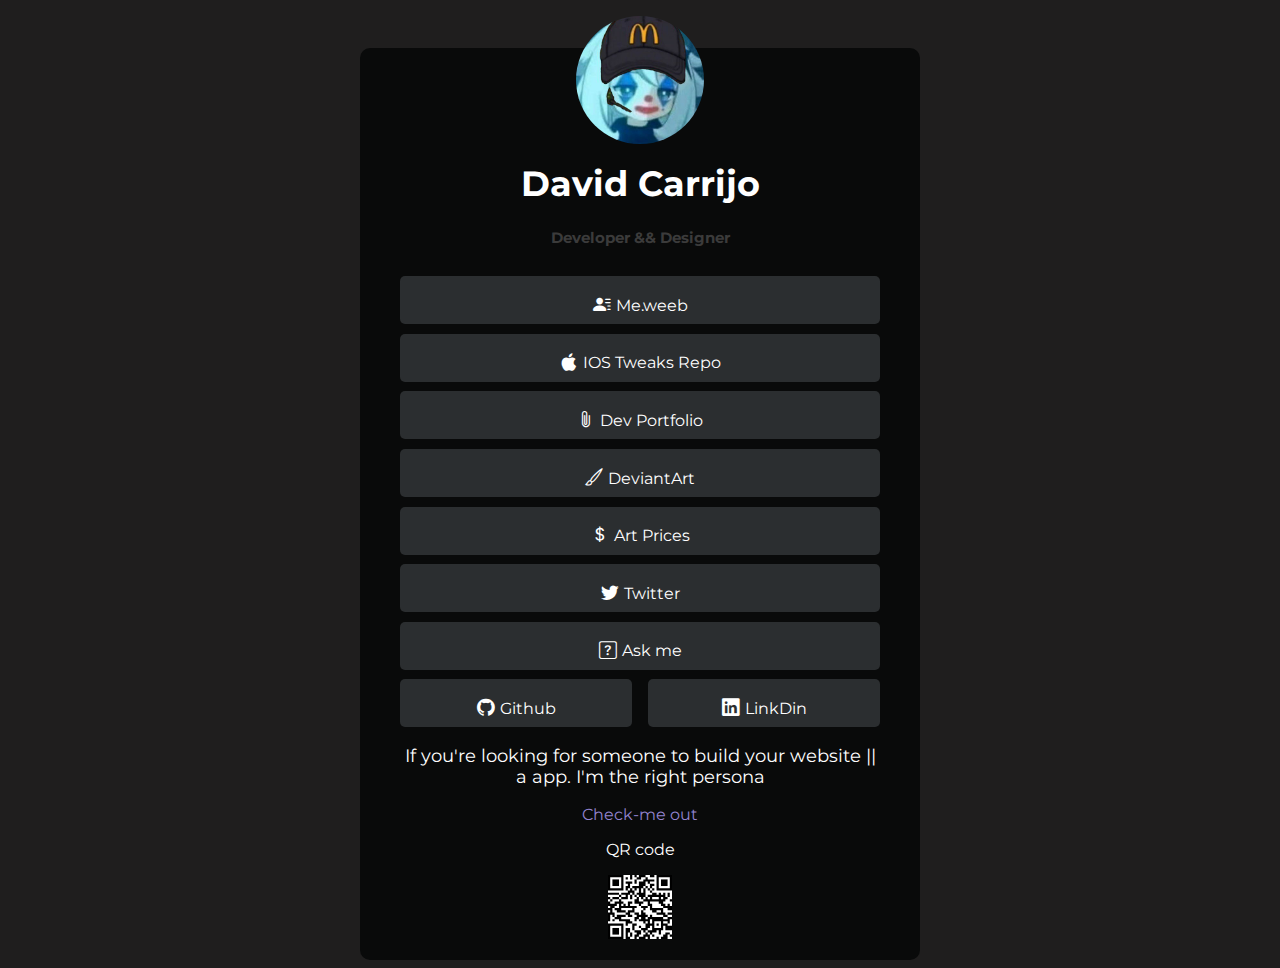
<file: index.html>
<!DOCTYPE html>
<html lang="en">
  <head>
    <meta charset="UTF-8" />

    <meta http-equiv="X-UA-Compatible" content="IE=edge" />
    <meta name="viewport" content="width=device-width, initial-scale=1.0" />
    <link
      rel="stylesheet"
      href="https://cdn.jsdelivr.net/npm/bootstrap-icons@1.8.3/font/bootstrap-icons.css"
    />
    <link rel="stylesheet" href="assets/style.css" />
    <link rel="stylesheet" href="assets/mobile.css" />
    <title>Treemew</title>
  </head>
  <body>
    <div class="main_container">
      <div class="img_container">
        <img src="./assets/img/palhaca.jpg" alt=" " class="main_img" />
      </div>
      <div class="tittle_main">
        <h1>David Carrijo</h1>
        <h5 class="subtitle">Developer && Designer</h5>
        <div class="second_container">
          <div class="sub_container">
            <p>
              <i class="bi bi-person-lines-fill"></i> </i>
              <a href="https://www.davecarrijo.me/"
                >Me.weeb</a
              >
            </p>
          </div>
          <div class="sub_container">
            <p>
              <i class="bi bi-apple" style="color: white"></i> </i>
              <a href="https://davecarrijo.github.io/"
                >IOS Tweaks Repo</a
              >
            </p>
          </div>
          <div class="sub_container">
            <p>
              <i class="bi bi-paperclip"> </i>
              <a href="https://davecarrijo.github.io/Data-Repo/"
                >Dev Portfolio</a
              >
            </p>
          </div>
          <div class="sub_container">
            <p>
              <i class="bi bi-brush"> </i
              ><a href="https://www.deviantart.com/waiolos">DeviantArt</a>
            </p>
          </div>
          <div class="sub_container">
            <p>
              <i class="bi bi-currency-dollar"> </i
              ><a
                href="https://www.deviantart.com/waiolos/journal/FAQ-603069126"
              >
                Art Prices</a
              >
            </p>
          </div>
          <div class="sub_container">
            <p>
              <i class="bi bi-twitter"> </i
              ><a href="https://twitter.com/davecarrijo">Twitter</a>
            </p>
          </div>
          <div class="sub_container">
            <p><i class="bi bi-question-square"> </i><a href="#">Ask me</a></p>
          </div>
        </div>
        <div class="third_container">
          <div class="tsub_container">
            <p>
              <i class="bi bi-github"> </i
              ><a href="https://github.com/davecarrijo">Github</a>
            </p>
          </div>
          <div class="tsub_container">
            <p>
              <i class="bi bi-linkedin"> </i
              ><a href="https://www.linkedin.com/in/davidcarrijo/">LinkDin</a>
            </p>
          </div>
        </div>
        <div class="forth_container">
          <p>
            If you're looking for someone to build your website || a app. I'm
            the right persona
          </p>
          <a href ="mailto: davecarrijodev@gmail.com" class="mailton"  target="_blank" >Check-me out</a>
        </div> <a href="./qrcode.html"">
        <div class="qr-coder"><p>QR code</p><img src="./assets/img/QRGenerator.gg.svg" id="qrcoder" alt=""></div></a>
      </div>
    </div>
  </body>
</html>
</file>
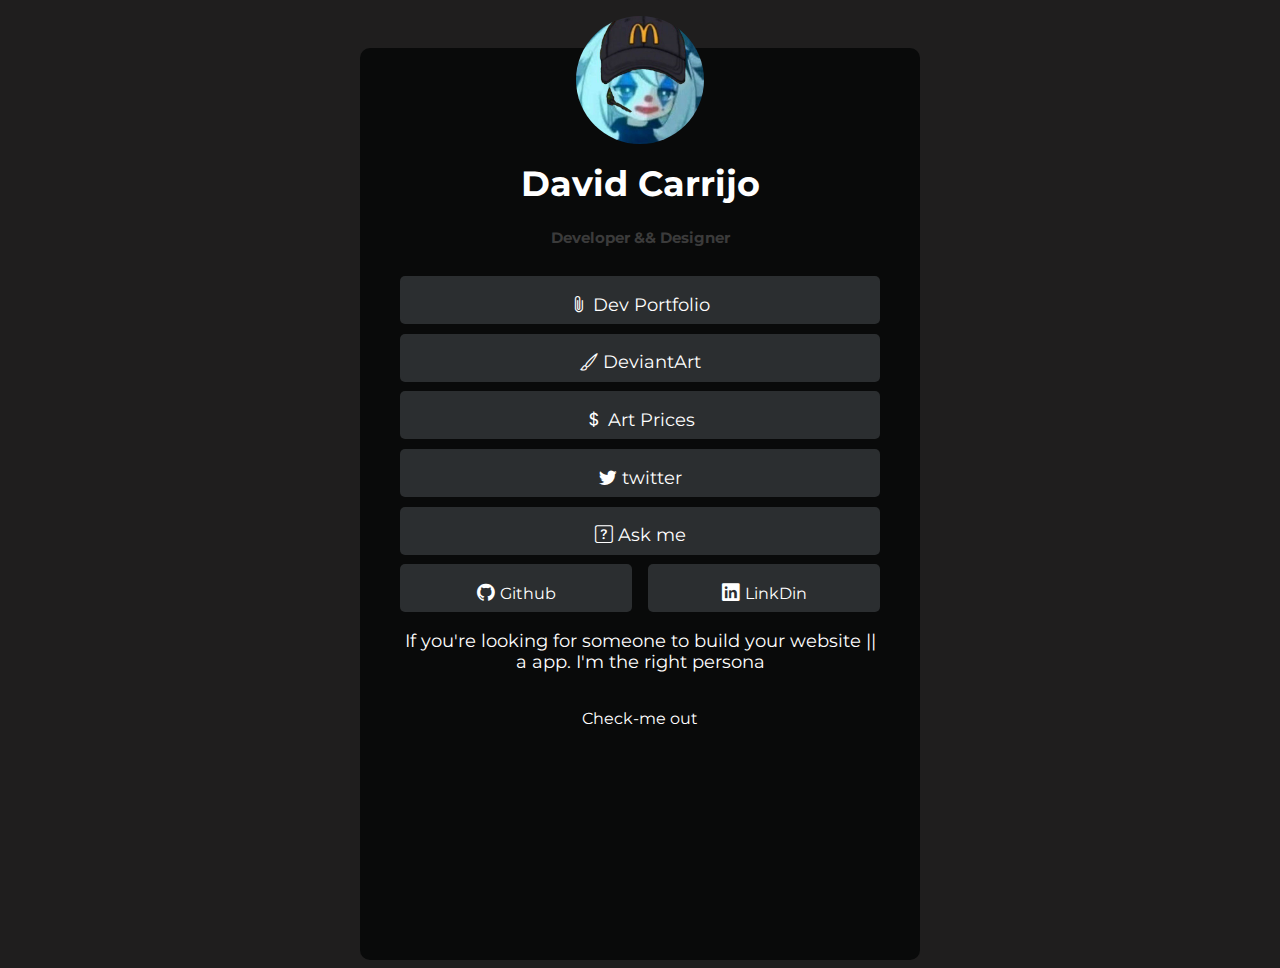
<file: app.html>
<!DOCTYPE html>
<html lang="en">
  <head>
    <meta charset="UTF-8" />

    <meta http-equiv="X-UA-Compatible" content="IE=edge" />
    <meta name="viewport" content="width=device-width, initial-scale=1.0" />
    <link
      rel="stylesheet"
      href="https://cdn.jsdelivr.net/npm/bootstrap-icons@1.8.3/font/bootstrap-icons.css"
    />
    <link rel="stylesheet" href="assets/style.css" />
    <title>Treemew</title>
  </head>
  <body>
    <div class="main_container">
      <div class="img_container">
        <img src="./assets/img/palhaca.jpg" alt=" " class="main_img" />
      </div>
      <div class="tittle_main">
        <h1>David Carrijo</h1>
        <h5 class="subtitle">Developer && Designer</h5>
        <div class="second_container">
          <div class="sub_container">
            <p><i class="bi bi-paperclip"> </i><a href="#"></a>Dev Portfolio</p>
          </div>
          <div class="sub_container">
            <p><i class="bi bi-brush"> </i><a href="#"></a> DeviantArt</p>
          </div>
          <div class="sub_container">
            <p>
              <i class="bi bi-currency-dollar"> </i><a href="#"></a> Art Prices
            </p>
          </div>
          <div class="sub_container">
            <p><i class="bi bi-twitter"> </i><a href="#"></a> twitter</p>
          </div>
          <div class="sub_container">
            <p><i class="bi bi-question-square"> </i><a href="#"></a> Ask me</p>
          </div>
        </div>
        <div class="third_container">
          <div class="tsub_container">
            <p><i class="bi bi-github"> </i><a href="#">Github</a></p>
          </div>
          <div class="tsub_container">
            <p><i class="bi bi-linkedin"> </i><a href="#">LinkDin</a></p>
          </div>
        </div>
        <div class="forth_container">
          <p>
            If you're looking for someone to build your website || a app. I'm
            the right persona
          </p>
          <p><a>Check-me out</a></p>
        </div>
      </div>
    </div>
  </body>
</html>
</file>
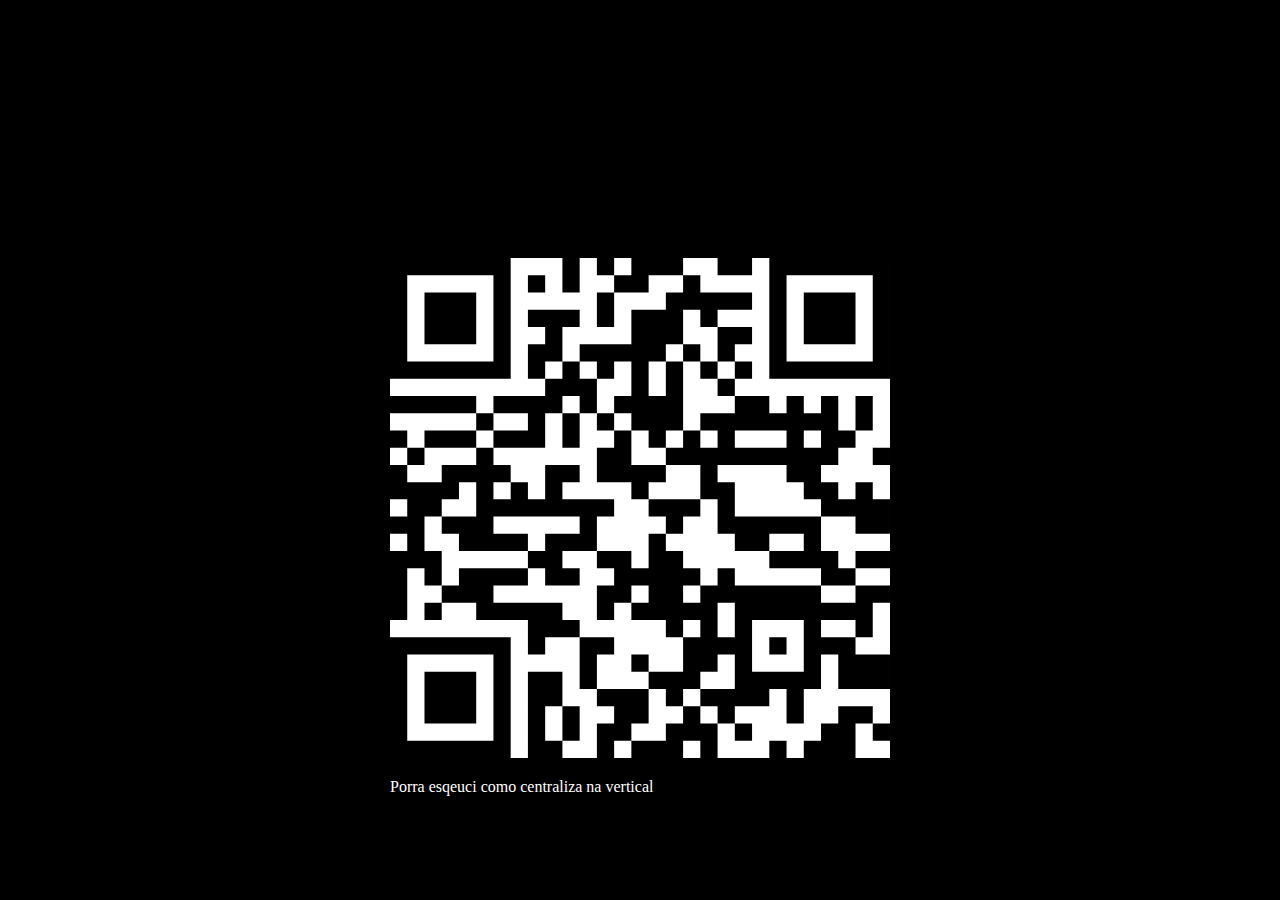
<file: qrcode.html>
<!DOCTYPE html>
<html lang="en">
  <head>
    <link rel="stylesheet" href="assets/qrcoder.css" />
    <meta charset="UTF-8" />
    <meta http-equiv="X-UA-Compatible" content="IE=edge" />
    <meta name="viewport" content="width=device-width, initial-scale=1.0" />
    <title>Document</title>
  </head>
  <body>
    <div class="container">
      <div class="qrcoder">
        <img src="./assets/img/QRGenerator.gg.svg" id="qrcoder" alt="" />
        <p>Porra esqeuci como centraliza na vertical</p>
      </div>
    </div>
  </body>
</html>
</file>
<file: assets/style.css>
@import url("https://fonts.googleapis.com/css2?family=Montserrat:wght@200&display=swap");

body {
  background: #1f1e1e; /* fallback for old browsers */
}
.main_container {
  background-color: #090a0a;
  width: 35rem;
  height: 57rem;
  display: flexbox;
  margin: 0 auto;
  color: white;
  border-radius: 10px;
  margin-top: 3rem;
}
.img_container {
  display: flex;
  justify-content: center;
}
.main_img {
  position: absolute;
  height: 8rem;
  width: 8rem;
  top: 1rem;
  border-radius: 100px;
  /* border: 2px solid white; */
  margin: 0 auto;
}
.tittle_main {
  text-align: center;
  font-size: 1.1rem;
  font-family: "Montserrat", sans-serif;
  top: 90px;
  position: relative;
}
.subtitle {
  color: rgb(59, 59, 59);
}
.second_container {
  margin: 0 auto;
  display: flex;
  flex-direction: column;
  align-items: center;
}
.sub_container {
  background-color: #2b2e30;
  height: 3rem;
  width: 30rem;
  margin: 0.3rem;
  border-radius: 5px;
}
.sub_container:hover {
  background-color: #252636;
}
.third_container {
  display: flex;
  justify-content: space-between;
  margin: 0 auto;
  width: 30rem;
  align-items: center;
}
.tsub_container {
  background-color: #2b2e30;
  height: 3rem;
  width: 14.5rem;
  margin-top: 0.3rem;
  border-radius: 5px;
}
.tsub_container:hover {
  background-color: #252636;
}

.forth_container {
  display: flex;
  flex-direction: column;
  margin: 0 auto;
  width: 30rem;
  align-items: center;
}
a {
  color: rgb(255, 255, 255);
  text-decoration: none;
  font-size: 1rem;
}
.mailton {
  color: rgb(147, 132, 207);
  text-decoration: none;
  font-size: 1rem;
}
.mailton:hover {
  color: rgb(103, 4, 231);
}

#qrcoder {
  width: 4rem;
}
</file>
<file: assets/mobile.css>
@media only screen and (min-device-width: 375px) and (max-device-width: 812px) and (-webkit-min-device-pixel-ratio: 3) {
  @import url("https://fonts.googleapis.com/css2?family=Montserrat:wght@200&display=swap");

  .main_container {
    width: 20rem;
    height: 45rem;
    display: flexbox;
    margin: 0 auto;
    color: white;
    border-radius: 10px;
    margin-top: 3rem;
  }
  .img_container {
    display: flex;
    justify-content: center;
  }
  .main_img {
    position: absolute;
    height: 8rem;
    width: 8rem;
    top: 1rem;
    border-radius: 100px;
    /* border: 2px solid white; */
    margin: 0 auto;
  }
  .tittle_main {
    text-align: center;
    font-size: 0.9rem;
    font-family: "Montserrat", sans-serif;
    top: 90px;
    margin: 2rem;
    position: relative;
  }
  .subtitle {
    color: rgb(59, 59, 59);
  }
  .second_container {
    margin: 0 auto;
    display: flex;
    flex-direction: column;
    align-items: center;
  }
  .sub_container {
    background-color: #2b2e30;
    height: 3rem;
    width: 15rem;
    margin: 0.3rem;
    border-radius: 5px;
  }
  .sub_container:hover {
    background-color: #252636;
  }
  .third_container {
    display: flex;
    justify-content: space-between;
    margin: 0 auto;
    width: 15rem;
    align-items: center;
  }
  .tsub_container {
    background-color: #2b2e30;
    height: 3rem;
    width: 7rem;
    margin-top: 0.3rem;
    border-radius: 5px;
  }
  .tsub_container:hover {
    background-color: #252636;
  }

  .forth_container {
    display: flex;
    flex-direction: column;
    margin: 0 auto;
    width: 15rem;
    align-items: center;
  }
  a {
    color: rgb(255, 255, 255);
    text-decoration: none;
    font-size: 1rem;
  }
  .mailton {
    color: rgb(178, 171, 207);
    text-decoration: none;
    font-size: 1rem;
  }
  .mailton:hover {
    color: rgb(103, 4, 231);
  }
}
</file>
<file: assets/qrcoder.css>
body {
  background-color: black;
  color: white;
}
.container {
  display: flex;
  align-items: center;
  justify-content: center;
}
.qrcoder {
}
/* kkkk n e assim que faz deu certo */
#qrcoder {
  margin-top: 50%;
}
@media only screen and (min-device-width: 375px) and (max-device-width: 812px) and (-webkit-min-device-pixel-ratio: 3) {
  #qrcoder {
    height: 20rem;
  }
}
</file>
